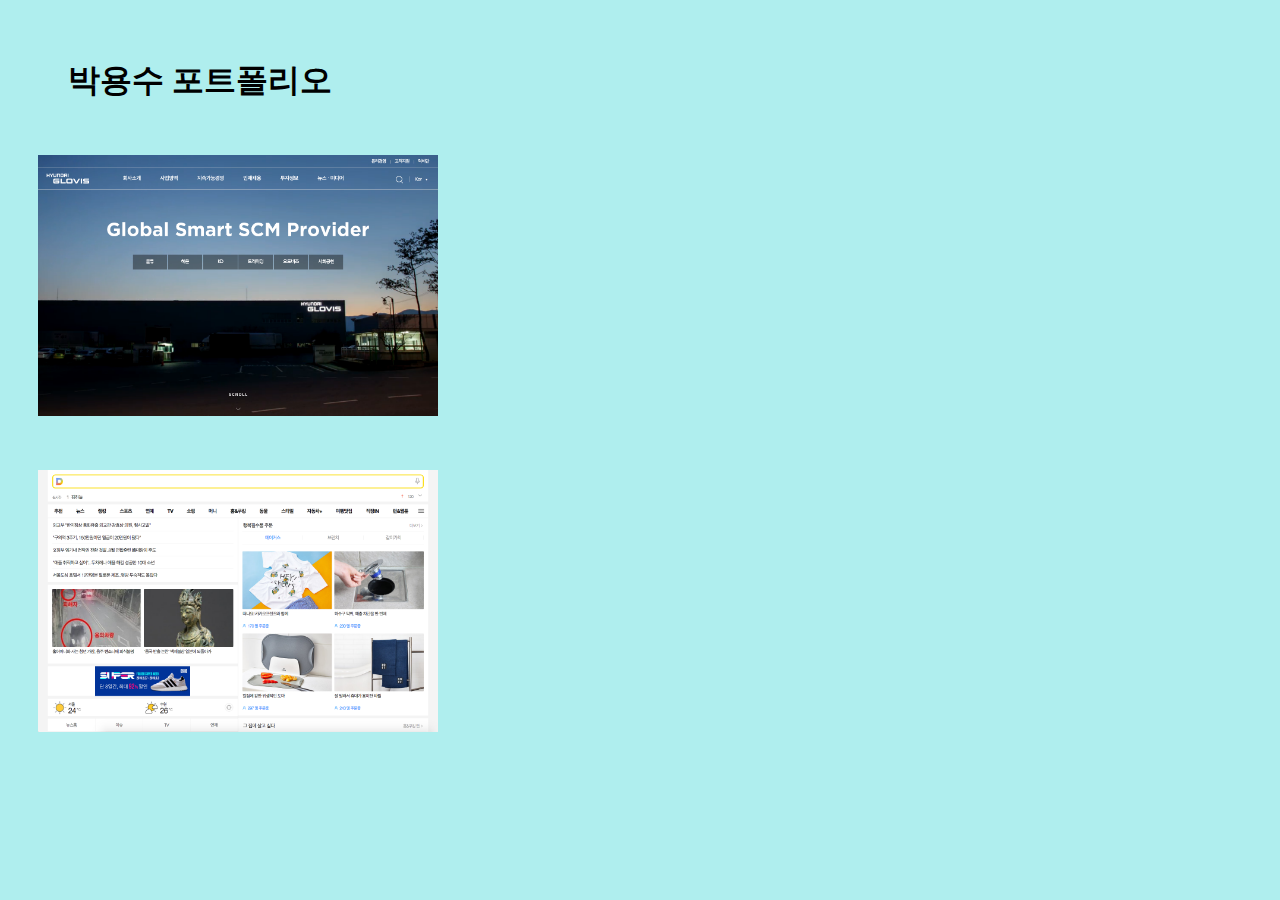
<file: index.html>
<!DOCTYPE html>
<html lang="ko">
<head>
	<meta charset="utf-8">
	<title>PORTFOLIO</title>
	<link rel="stylesheet" media="all" href="" />
	<style>
		body{padding: 30px; background: paleturquoise;}
		h1{padding: 0 30px 30px;}
		ul{list-style: none; margin: 0;padding: 0;overflow: hidden;display: inline-block}
		li+li{margin-top: 50px;}
		a{display: inline-block;}
		img{width: 400px;}
	</style>
	<script></script>
</head>
<body>
	<h1>박용수 포트폴리오</h1>
	<ul>
		<li><a class="glovis" href="glovis/glovis_main.html" target="blank">
			<img src="images/img_glovis.png"/>
		</a></li>
		<li><a class="daum" href="daum/daum.html" target="blank">
			<img src="images/img_daum.png"/>
		</a></li>
	</ul>
</body>
</html>
</file>
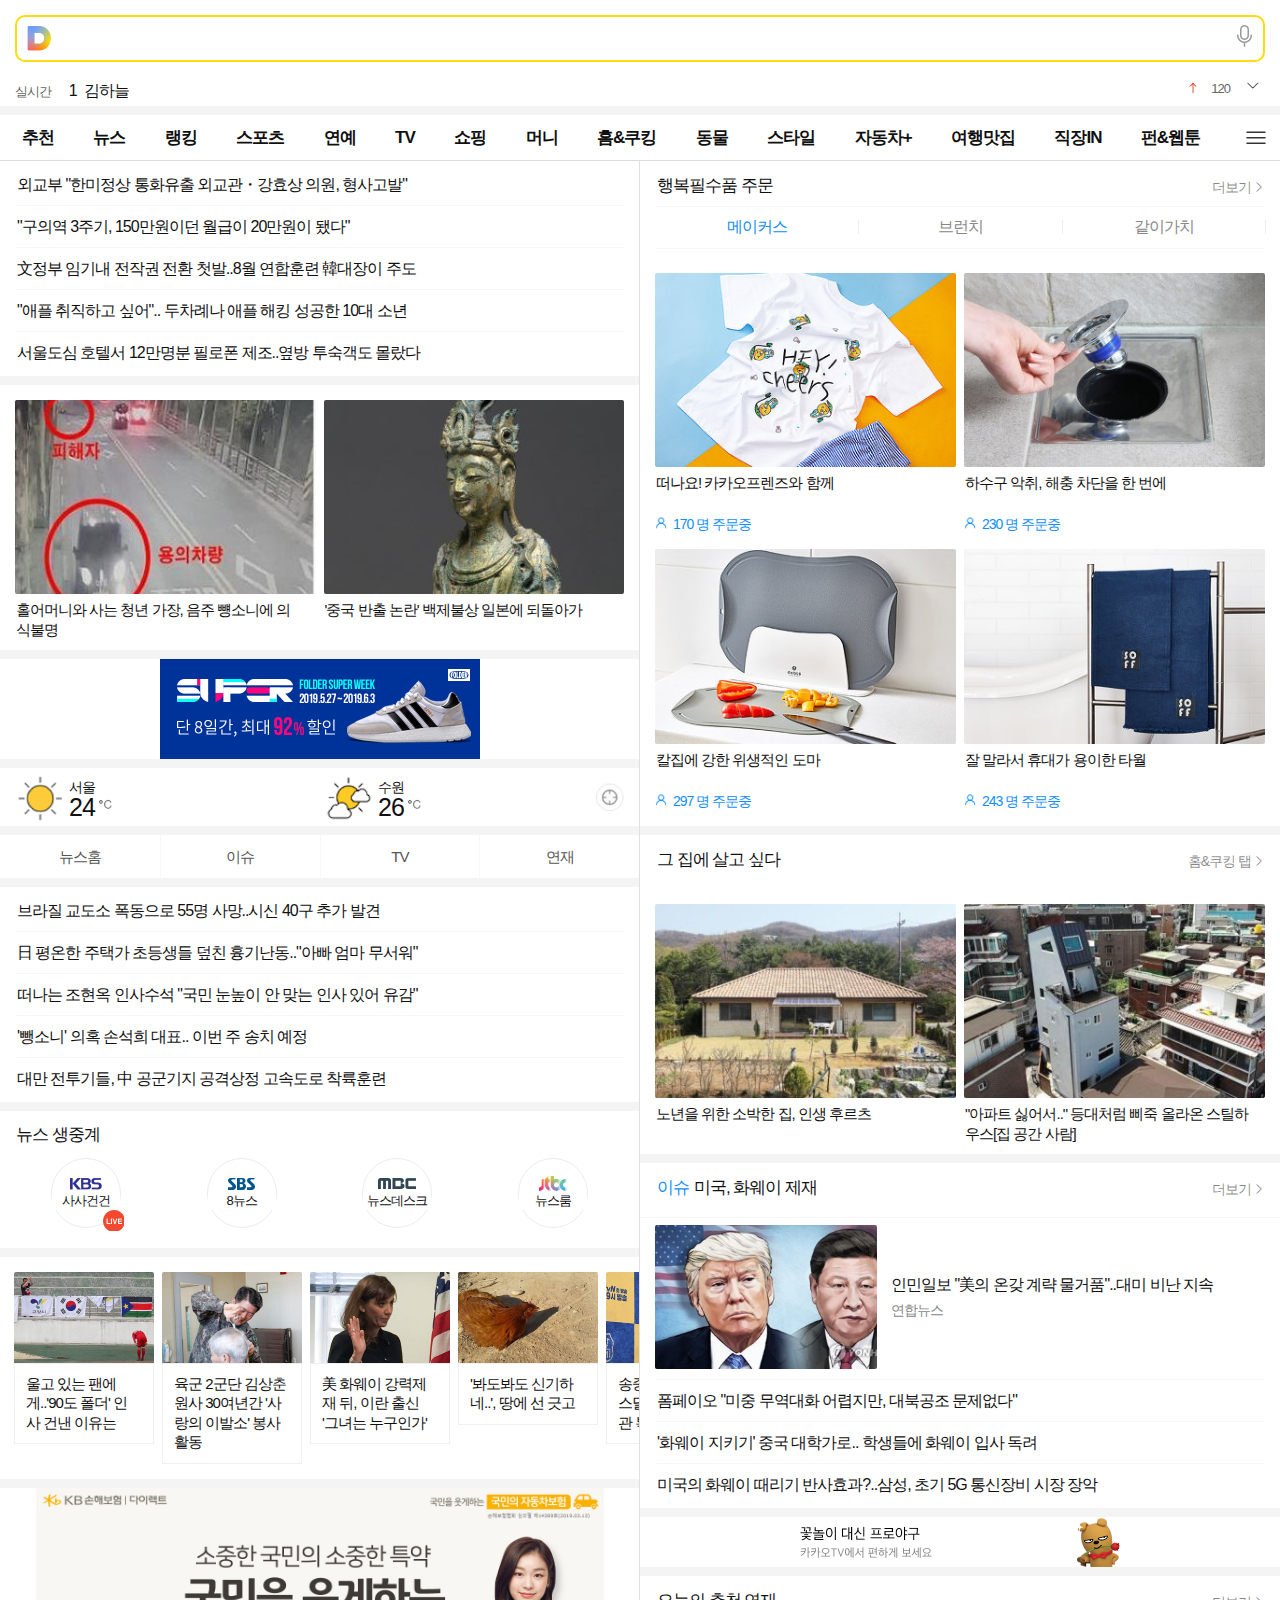
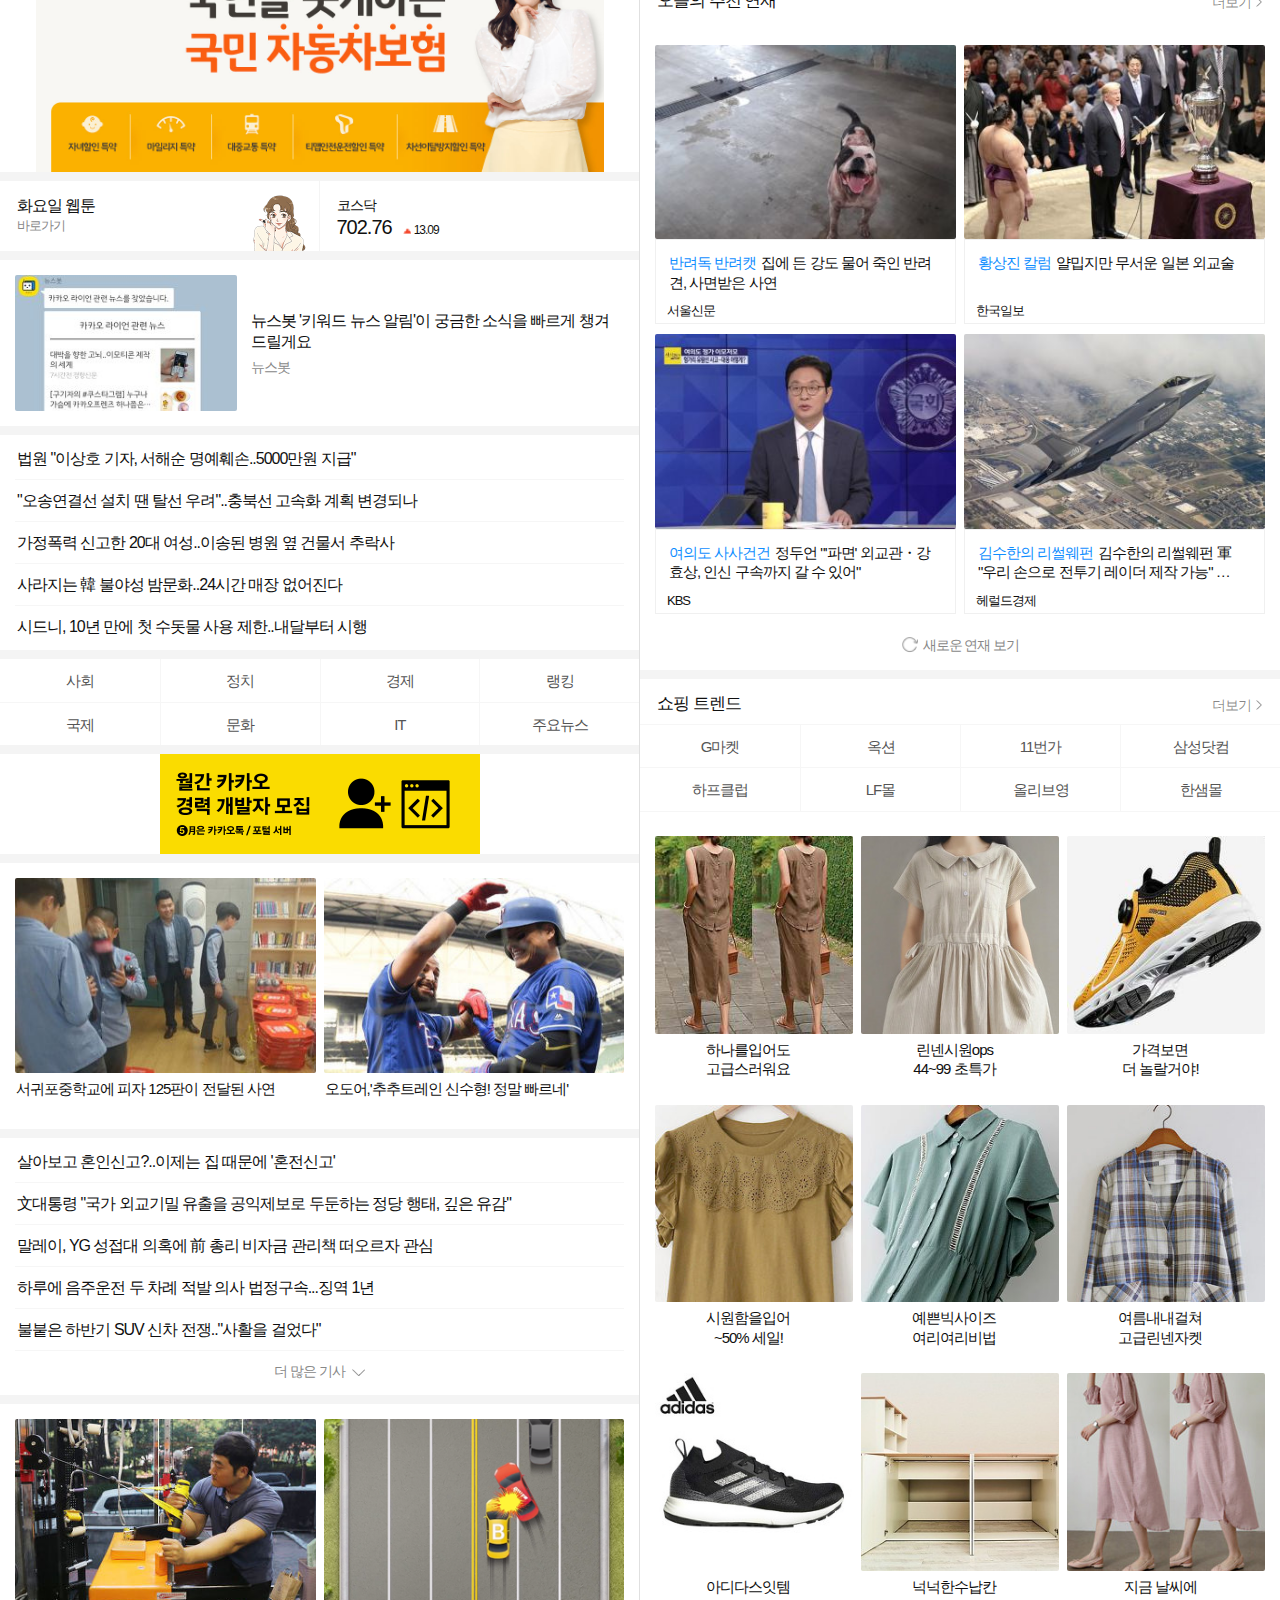
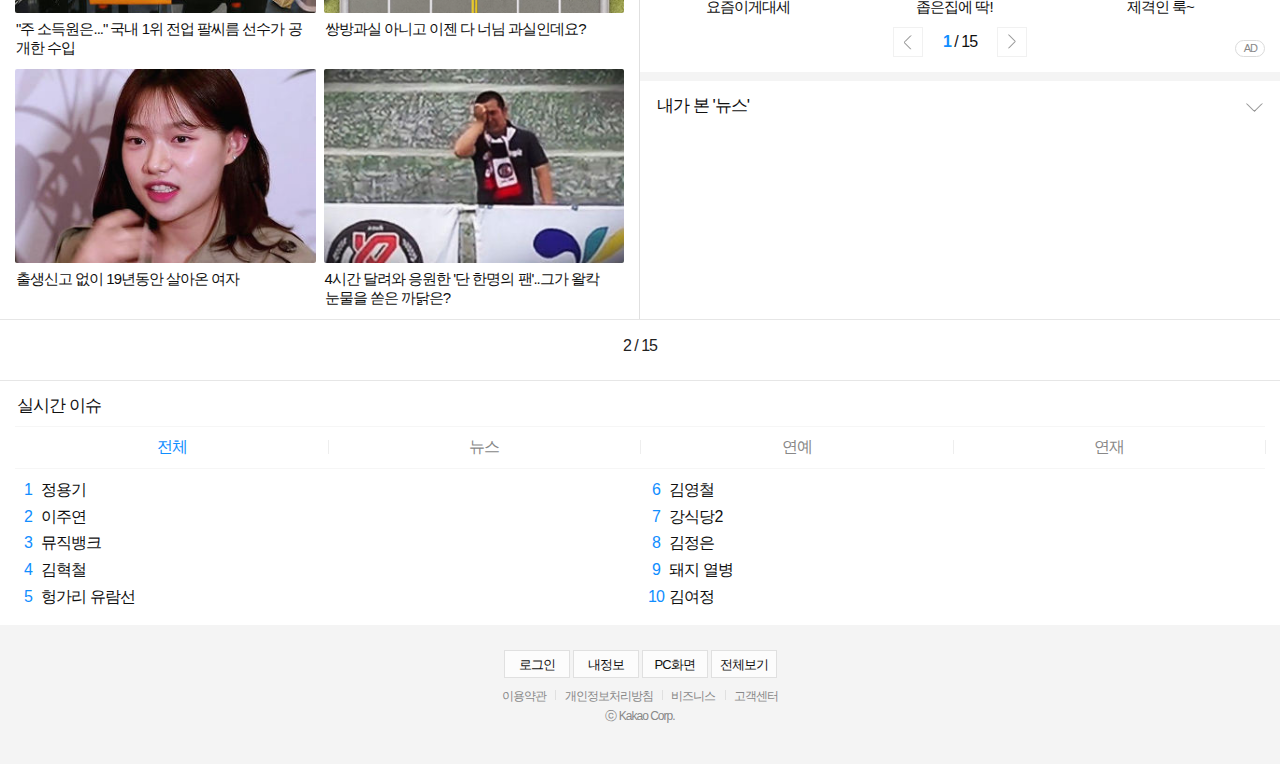
<file: daum/daum.html>
<!DOCTYPE html>
<html lang="ko">
<head>
	<meta charset="utf-8">
	<meta name="viewport" content="width=device-width, initial-scale=1.0">
	<title>Daum</title>
	<link rel="stylesheet" media="all" href="css/common.css" />
	<style></style>
	<script src="js/ui.js"></script>
</head>
<body>
<div class="wrap">
	<header>
		<div class="searchTotal">
			<h1 class="screenout">다음</h1>
			<h2 class="screenout">검색</h2>
			<div class="searchbox">	
				<a href="" class="daumlogo"><img src="images/daum_logo.png" alt="다음" /></a>
				<input>
				<a href="" class="voicebtn"><img src="images/btn_voice_srch.png" alt="음성검색"/></a>
			</div>
		</div>
		<div class="realtime_box">
			<div class="issue clearfix">
				<strong class="tit">실시간</strong>
				<span class="num">1</span>
				<span class="txt">김하늘</span>
				<span class="state"><img src="images/ico_realtime_num_arr.png"/></span>
				<span class="rank">120</span>
				<a href=""><img src="images/ico_realtime_more_arr.png" alt="이슈펼치기"/></a>
			</div>
		</div>
	</header>
	<main>
		<div class="side_menu">
			<div class="inner_side">
				<h2 class="screenout">다음(Daum) 사이드메뉴</h2>
				<div class="side_login">
					<h3 class="screenout">사용자 정보</h3>
					<a href="">
						<span>
							<img src="images/ico_user.png"/>
						</span>
						<strong>로그인을 해주세요</strong>
					</a>
				</div>
				<h3 class="screenout">커뮤니케이션 서비스</h3>
				<div class="side_commu">
					<ul class="clearfix">
						<li class="mail"><a href="">
							<img src="images/ico_mail.png"/>
							<strong>메일</strong>
						</a></li>
						<li class="cafe"><a href="">
							<img src="images/ico_cafe.png"/>
							<strong>카페</strong>
						</a></li>
					</ul>
				</div>
				<div class="side_tit">
					<h3><a href="">
						<strong>추천서비스</strong>
					</a></h3>
				</div>
				<div class="side_recomm">
					<ul class="clearfix">
						<li><a href="">
							<img src="images/img_mail.png"/>
							<strong>메일</strong>
						</a></li>
						<li><a href="">
							<img src="images/img_cafe.png"/>
							<strong>카페</strong>
						</a></li>
						<li><a href="">
							<img src="images/img_tstory.png"/>
							<strong>티스토리</strong>
						</a></li>
						<li><a href="">
							<img src="images/img_finance.png"/>
							<strong>금융</strong>
						</a></li>
						<li><a href="">
							<img src="images/img_tip.png"/>
							<strong>팁</strong>
						</a></li>
						<li><a href="">
							<img src="images/img_webtoon.png"/>
							<strong>다음웹툰</strong>
						</a></li>
						<li><a href="">
							<img src="images/img_car.png"/>
							<strong>자동차</strong>
						</a></li>
						<li><a href="">
							<img src="images/img_ticket.png"/>
							<strong>항공권</strong>
						</a></li>
						<li><a href="">
							<img src="images/img_imoticon.png"/>
							<strong>이모티콘샵</strong>
						</a></li>
						<li><a href="">
							<img src="images/img_side_sitemap.png"/>
							<strong>전체서비스</strong>
						</a></li>
					</ul>
				</div>
				<div class="side_tit">
					<h3><a href="">
						<strong>추천앱</strong>
					</a></h3>
				</div>
				<div class="side_recomm">
						<ul class="clearfix">
							<li><a href="">
								<img src="images/img_realty.png"/>
								<strong>다음부동산</strong>
							</a></li>
							<li><a href="">
								<img src="images/img_bruch.png"/>
								<strong>브런치</strong>
							</a></li>
							<li><a href="">
								<img src="images/img_kakaomap.png"/>
								<strong>카카오맵</strong>
							</a></li>
							<li><a href="">
								<img src="images/img_kakaopage.jpg"/>
								<strong>카카오페이지</strong>
							</a></li>
							<li><a href="">
								<img src="images/img_kakaoTV.png"/>
								<strong>카카오TV Live</strong>
							</a></li>
						</ul>
				</div>
				<div class="side_util">
					<div class="group_btn">
						<a href=""><span><img src="images/ico_notice.png"/>공지사항</span></a>
						<a href=""><span><img src="images/ico_login.png"/>로그인</span></a>
						<a href=""><span><img src="images/ico_app.png"/>다음앱</span></a>
					</div>
					<a class="home_edit"><img src="images/ico_home.png"/></a>
					<a class="font_edit"><img src="images/ico_font.png"/></a>
				</div>
				<a class="side_close" href=""></a>
			</div>
		</div>
		<nav>
			<h2 class="screenout">메뉴 네비게이션</h2>
			<ul class="tab_menu">
				<li><a href="" class="">추천</a></li>
				<li><a href="" class="">뉴스</a></li>
				<li><a href="" class="">랭킹</a></li>
				<li><a href="" class="">스포츠</a></li>
				<li><a href="" class="">연예</a></li>
				<li><a href="" class="">TV</a></li>
				<li><a href="" class="">쇼핑</a></li>
				<li><a href="" class="">머니</a></li>
				<li><a href="" class="">홈&쿠킹</a></li>
				<li><a href="" class="">동물</a></li>
				<li><a href="" class="">스타일</a></li>
				<li><a href="" class="">자동차+</a></li>
				<li><a href="" class="">여행맛집</a></li>
				<li><a href="" class="">직장IN</a></li>
				<li><a href="" class="">펀&웹툰</a></li>
			</ul>
			<a href="" class="more_btn"></a>
		</nav>
		<div class="news_contents clearfix">
			<div class="contents left">
				<div class="newstext">
					<ul>
						<li><a href="">외교부 "한미정상 통화유출 외교관・강효상 의원, 형사고발"</a></li>
						<li><a href="">"구의역 3주기, 150만원이던 월급이 20만원이 됐다"</a></li>
						<li><a href="">文정부 임기내 전작권 전환 첫발..8월 연합훈련 韓대장이 주도</a></li>
						<li><a href="">"애플 취직하고 싶어".. 두차례나 애플 해킹 성공한 10대 소년</a></li>
						<li><a href="">서울도심 호텔서 12만명분 필로폰 제조..옆방 투숙객도 몰랐다</a></li>
					</ul>
				</div>
				<div class="photo">
					<ul class="clearfix">
						<li>
							<a href="">
								<img src="images/news1.jpeg"/>
								<span>홀어머니와 사는 청년 가장, 음주 뻉소니에 의식불명</span>
							</a>
						</li>
						<li>
							<a href="">
								<img src="images/news2.jpeg"/>
								<span>'중국 반출 논란' 백제불상 일본에 되돌아가</span>
							</a>
						</li>
					</ul>
				</div>
				<div class="banner1">
					<a href=""><img class="banner1_img" src="images/banner1.png"/></a>
				</div>
				<div class="weather">
					<h2 class="screenout">날씨</h2>
					<p class="screenout">현위치 설정 시 해당위치의 날씨정보가 제공됩니다.</p>
					<a href="" class="placebtn"><img src="images/ico_placebtn.png"/></a>
					<ul class="weather_info clearfix">
						<li class="clearfix">
							<a href="" class="first clearfix">
								<div class="ico"></div>
								<div class="info">
									<span class="text">서울</span>
									<span class="temp">24
										<span class="temp_ico"></span>
									</span>
								</div>
							</a>
							<a href="" class="second clearfix">
								<div class="ico"></div>
								<div class="info">
									<span class="text">수원</span>
									<span class="temp">26
										<span class="temp_ico"></span>
									</span>
								</div>
							</a>
						</li>
					</ul>
				</div>
				<div class="link">
					<div class="menu">
						<h3 class="screenout">뉴스 바로가기</h3>
						<ul class="clearfix">
							<li><a href="">뉴스홈</a></li>
							<li><a href="">이슈</a></li>
							<li><a href="">TV</a></li>
							<li><a href="">연재</a></li>
						</ul>
					</div>
				</div>
				<div class="newstext">
					<ul>
						<li><a href="">브라질 교도소 폭동으로 55명 사망..시신 40구 추가 발견</a></li>
						<li><a href="">日 평온한 주택가 초등생들 덮친 흉기난동.."아빠 엄마 무서워"</a></li>
						<li><a href="">떠나는 조현옥 인사수석 "국민 눈높이 안 맞는 인사 있어 유감"</a></li>
						<li><a href="">'뺑소니' 의혹 손석희 대표.. 이번 주 송치 예정</a></li>
						<li><a href="">대만 전투기들, 中 공군기지 공격상정 고속도로 착륙훈련</a></li>
					</ul>
				</div>
				<div class="newslive">
					<h3>뉴스 생중계</h3>
					<ul class="clearfix">
						<li><a href="">
							<span class="station">
								<img src="images/ico_kbs.png" alt="KBS" width="32px" height="15px"/>
								<span class="ico_live"></span>
								<span class="tit">사사건건</span>
							</span>
						</a></li>
						<li><a href="">
							<span class="station">
								<img src="images/ico_sbs.png" alt="SBS" width="27px" height="15px"/>
								<span class="tit">8뉴스</span>
							</span>
						</a></li>
						<li><a href="">
							<span class="station">
								<img src="images/ico_mbc.png" alt="MBC" width="38px" height="15px"/>
								<span class="tit">뉴스데스크</span>
							</span>
						</a></li>
						<li><a href="">
							<span class="station">
								<img src="images/ico_jtbc.png" alt="JTBC" width="28px" height="15px"/>
								<span class="tit">뉴스룸</span>
							</span>
						</a></li>
					</ul>
				</div>
				<div class="newslist">
					<ul class="clearfix">
						<li><a href="">
							<img src="images/newslist1.jpeg" width="140px" height="91px"/>
							<span><span>울고 있는 팬에게..'90도 폴더' 인사 건낸 이유는</span></span>
						</a></li>
						<li><a href="">
							<img src="images/newslist2.jpeg" width="140px" height="91px"/>
							<span><span>육군 2군단 김상춘원사 30여년간 '사랑의 이발소' 봉사활동</span></span>
						</a></li>
						<li><a href="">
							<img src="images/newslist3.jpeg" width="140px" height="91px"/>
							<span><span>美 화웨이 강력제재 뒤, 이란 출신 '그녀는 누구인가'</span></span>
						</a></li>
						<li><a href="">
							<img src="images/newslist4.jpeg" width="140px" height="91px"/>
							<span><span>'봐도봐도 신기하네..', 땅에 선 긋고</span></span>
						</a></li>
						<li><a href="">
							<img src="images/newslist5.jpeg" width="140px" height="91px"/>
							<span><span>송중기, 결혼 후 아스달로 첫 브라운관 복귀</span></span>
						</a></li>
					</ul>
				</div>
				<div class="banner2">
					<a href=""><img class="banner2_img" src="images/banner2.jpg"/></a>
				</div>
				<div class="toon_stock clearfix">
					<div class="toon">
						<a href="">
							<img class="toon_img" src="images/toon.jpg" width="60px" height="60px" />
							<strong class="toon_tit">화요일 웹툰</strong>
							<span>바로가기</span>
						</a>
					</div>
					<div class="stock">
						<a href="">
							<div class="stock_inner">
								<strong class="stock_tit">코스닥</strong>
								<span class="stock_info">
									<span class="stock_value">702.76</span>
									<span class="stock_state">
										<span class="stock_ico"></span>
										<span>13.09</span>
									</span>
								</span>
							</div>
						</a>
					</div>
				</div>
				<div class="newsbot">
					<a href="">
						<div class="wrap_img"><img src="images/newsbot.jpeg"/></div>
						<div class="newsbot_txt">
							<strong>뉴스봇 '키워드 뉴스 알림'이 궁금한 소식을 빠르게 챙겨드릴게요</strong>
							<span>뉴스봇</span>
						</div>
					</a>
				</div>
				<div class="newstext">
					<ul>
						<li><a href="">법원 "이상호 기자, 서해순 명예훼손..5000만원 지급"</a></li>
						<li><a href="">"오송연결선 설치 땐 탈선 우려"..충북선 고속화 계획 변경되나</a></li>
						<li><a href="">가정폭력 신고한 20대 여성..이송된 병원 옆 건물서 추락사</a></li>
						<li><a href="">사라지는 韓 불야성 밤문화..24시간 매장 없어진다</a></li>
						<li><a href="">시드니, 10년 만에 첫 수돗물 사용 제한..내달부터 시행</a></li>
					</ul>
				</div>
				<div class="newstab">
					<div class="menu">
						<h3 class="screenout">뉴스 바로가기</h3>
						<div class="menu_inner">
							<ul class="clearfix">
								<li><a href="">사회</a></li>
								<li><a href="">정치</a></li>
								<li><a href="">경제</a></li>
								<li><a href="">랭킹</a></li>
							</ul>
						</div>
						<div class="menu_inner">
							<ul class="clearfix">
								<li><a href="">국제</a></li>
								<li><a href="">문화</a></li>
								<li><a href="">IT</a></li>
								<li><a href="">주요뉴스</a></li>
							</ul>
						</div>
					</div>
				</div>
				<div class="banner3">
					<a href=""><img class="banner3_img" src="images/banner3.png"/></a>
				</div>
				<div class="photo">
					<ul class="clearfix">
						<li>
							<a href="">
								<img src="images/news3.jpeg"/>
								<span>서귀포중학교에 피자 125판이 전달된 사연</span>
							</a>
						</li>
						<li>
							<a href="">
								<img src="images/news4.jpeg"/>
								<span>오도어,'추추트레인 신수형! 정말 빠르네'</span>
							</a>
						</li>
					</ul>
				</div>
				<div class="newstext more">
					<ul>
						<li><a href="">살아보고 혼인신고?..이제는 집 때문에 '혼전신고'</a></li>
						<li><a href="">文대통령 "국가 외교기밀 유출을 공익제보로 두둔하는 정당 행태, 깊은 유감"</a></li>
						<li><a href="">말레이, YG 성접대 의혹에 前 총리 비자금 관리책 떠오르자 관심</a></li>
						<li><a href="">하루에 음주운전 두 차례 적발 의사 법정구속...징역 1년</a></li>
						<li><a href="">불붙은 하반기 SUV 신차 전쟁.."사활을 걸었다"</a></li>
					</ul>
					<div class="text_expand"><a href="">더 많은 기사<span class="expand_ico"></span></a></div>
				</div>
				<div class="photo">
					<ul class="clearfix">
						<li>
							<a href="">
								<img src="images/news5.jpeg"/>
								<span>"주 소득원은..." 국내 1위 전업 팔씨름 선수가 공개한 수입</span>
							</a>
						</li>
						<li>
							<a href="">
								<img src="images/news6.png"/>
								<span>쌍방과실 아니고 이젠 다 너님 과실인데요?</span>
							</a>
						</li>
						<li>
							<a href="">
								<img src="images/news7.jpeg"/>
								<span>출생신고 없이 19년동안 살아온 여자</span>
							</a>
						</li>
						<li>
							<a href="">
								<img src="images/news8.jpeg"/>
								<span>4시간 달려와 응원한 '단 한명의 팬'..그가 왈칵 눈물을 쏟은 까닭은?</span>
							</a>
						</li>
					</ul>
				</div>
			</div>
			<div class="contents right">
				<div class="etclist">
					<div class="head_tit">
						<h3><a href="">
							<span class="tit">행복필수품 주문</span>
							<span class="txt">더보기<span class="ico"></span></span>
						</a></h3>
						<h3><a href="">
							<span class="tit">글이 작품이 되는 공간</span>
							<span class="txt">더보기<span class="ico"></span></span>
						</a></h3>
						<h3><a href="">
							<span class="tit">하루 한 번 착한 일</span>
							<span class="txt">더보기<span class="ico"></span></span>
						</a></h3>
					</div>
					<div class="menu2">
						<ul class="clearfix">
							<li><a href="" class="">메이커스<span class="bar"></span></a></li>
							<li><a href="" class="">브런치<span class="bar"></span></a></li>
							<li><a href="" class="">같이가치<span class="bar"></span></a></li>
						</ul>
					</div>
					<div class="menu_list">
						<div class="makers">
						<h4 class="screenout">메이커스</h4>
						<div class="photo">
							<ul class="clearfix">
								<li><a href="">
									<img src="images/makers1.jpeg"/>
									<span>떠나요! 카카오프렌즈와 함께</span>
									<em>
										<span class="ico"></span>
										<span class="num">170</span>
										<span>명 주문중</span>
									</em>
								</a></li>
								<li><a href="">
									<img src="images/makers2.jpeg"/>
									<span>하수구 악취, 해충 차단을 한 번에</span>
									<em>
										<span class="ico"></span>
										<span class="num">230</span>
										<span>명 주문중</span>
									</em>
								</a></li>
								<li><a href="">
									<img src="images/makers3.jpeg"/>
									<span>칼집에 강한 위생적인 도마</span>
									<em>
										<span class="ico"></span>
										<span class="num">297</span>
										<span>명 주문중</span>
									</em>
								</a></li>
								<li><a href="">
									<img src="images/makers4.jpeg"/>
									<span>잘 말라서 휴대가 용이한 타월</span>
									<em>
										<span class="ico"></span>
										<span class="num">243</span>
										<span>명 주문중</span>
									</em>
								</a></li>
							</ul>
						</div>
						</div>
						<div class="brunch">
							<h4 class="screenout">브런치</h4>
							<div class="photo">
								<ul class="clearfix">
									<li><a href="">
										<img src="images/brunch1.jpeg"/>
										<span>상담심리사와 친구가 되고 싶습니다.</span>
										<em>마음달 안정현</em>
									</a></li>
									<li><a href="">
										<img src="images/brunch2.jpeg"/>
										<span>독일의 네 가지 얼굴 3편. 동부-베를린과 드레스덴</span>
										<em>에피종결자</em>
									</a></li>
									<li><a href="">
										<img src="images/brunch3.jpeg"/>
										<span>우리가 무전여행을 할 수 있을까?</span>
										<em>이미경</em>
									</a></li>
									<li><a href="">
										<img src="images/brunch4.png"/>
										<span>아무 일도 없는데 다치고 있는 당신에게</span>
										<em>박수진</em>
									</a></li>
								</ul>
							</div>
						</div>
						<div class="together">
							<h4 class="screenout">같이가치</h4>
							<div class="photo">
								<ul class="clearfix">
									<li><a href="">
										<img src="images/together1.jpeg"/>
										<span>우리는 어른 수업을 하고 있어요</span>
										<em>초록우산 어린이재단</em>
									</a></li>
									<li><a href="">
										<img src="images/together2.jpeg"/>
										<span>아이 못 낳는다 구박받고, 30년째 혼자 사는 할머니</span>
										<em>대구광역시달구벌종합복지관</em>
									</a></li>
									<li><a href="">
										<img src="images/together3.jpeg"/>
										<span>"내 숨결조자 짜증나요" 여름날 3.3평의 지옥</span>
										<em>사단법인 해피피플</em>
									</a></li>
									<li><a href="">
										<img src="images/together4.jpeg"/>
										<span>정성껏 싼 김밥 한 줄의 힘</span>
										<em>사단법인 따뜻한 하루</em>
									</a></li>
								</ul>
							</div>
						</div>
					</div>
				</div>
				<div class="interest_tab">
					<div class="head_tit">
						<h3><a href="">
							<span class="tit">그 집에 살고 싶다</span>
							<span class="txt">홈&쿠킹 탭<span class="ico"></span></span>
						</a></h3>
					</div>
					<div class="photo">
						<ul class="clearfix">
							<li>
								<a href="">
									<img src="images/interest1.jpeg"/>
									<span>노년을 위한 소박한 집, 인생 후르츠</span>
								</a>
							</li>
							<li>
								<a href="">
									<img src="images/interest2.jpeg"/>
									<span>"아파트 싫어서.." 등대처럼 삐죽 올라온 스틸하우스[집 공간 사람]</span>
								</a>
							</li>
						</ul>
					</div>
				</div>
				<div class="issue">
					<div class="head_tit">
						<h3><a href="">
							<span class="tit"><strong>이슈</strong>미국, 화웨이 제재</span>
							<span class="txt">더보기<span class="ico"></span></span>
						</a></h3>
					</div>
					<div class="newsbot">
						<a href="">
							<div class="wrap_img"><img src="images/issue1.jpeg"/></div>
							<div class="newsbot_txt">
								<strong>인민일보 "美의 온갖 계략 물거품"..대미 비난 지속</strong>
								<span>연합뉴스</span>
							</div>
						</a>
					</div>
					<div class="newstext">
						<ul>
							<li><a href="">폼페이오 "미중 무역대화 어렵지만, 대북공조 문제없다"</a></li>
							<li><a href="">'화웨이 지키기' 중국 대학가로.. 학생들에 화웨이 입사 독려</a></li>
							<li><a href="">미국의 화웨이 때리기 반사효과?..삼성, 초기 5G 통신장비 시장 장악</a></li>
						</ul>
					</div>
				</div>
				<div class="banner4">
					<a href=""><img class="banner4_img" src="images/banner4.png"/></a>
				</div>
				<div class="todayseries">
					<div class="head_tit">
						<h3><a href="">
							<span class="tit">오늘의 추천 연재</span>
							<span class="txt">더보기<span class="ico"></span></span>
						</a></h3>
					</div>
					<div class="photo">
						<ul class="clearfix">
							<li>
								<a href="">
									<img src="images/today1.jpeg"/>
									<div class="box">
										<span><strong>반려독 반려캣</strong>집에 든 강도 물어 죽인 반려견, 사면받은 사연</span>
										<em>서울신문</em>
									</div>
								</a>
							</li>
							<li>
								<a href="">
									<img src="images/today2.jpeg"/>
									<div class="box">
										<span><strong>황상진 칼럼</strong>얄밉지만 무서운 일본 외교술</span>
										<em>한국일보</em>
									</div>	
								</a>
							</li>
							<li>
								<a href="">
									<img src="images/today3.jpeg"/>
									<div class="box">
										<span><strong>여의도 사사건건</strong>정두언 "'파면' 외교관・강효상, 인신 구속까지 갈 수 있어"</span>
										<em>KBS</em>
									</div>
								</a>
							</li>
							<li>
								<a href="">
									<img src="images/today4.jpeg"/>
									<div class="box">
										<span><strong>김수한의 리썰웨펀</strong>김수한의 리썰웨펀 軍 "우리 손으로 전투기 레이더 제작 가능" 결론..'불가능은 없다'</span>
										<em>헤럴드경제</em>
									</div>
								</a>
							</li>
						</ul>
					</div>
					<a href="" class="newseries"><span class="ico"></span>새로운 연재 보기</a>
				</div>
				<div class="shopping">
					<div class="head_tit">
						<h3><a href="">
							<span class="tit">쇼핑 트렌드</span>
							<span class="txt">더보기<span class="ico"></span></span>
						</a></h3>
					</div>
					<div class="menu">
						<h4 class="screenout">쇼핑몰 바로가기</h3>
						<div class="menu_inner">
							<ul class="clearfix">
								<li><a href="">G마켓</a></li>
								<li><a href="">옥션</a></li>
								<li><a href="">11번가</a></li>
								<li><a href="">삼성닷컴</a></li>
							</ul>
						</div>
						<div class="menu_inner">
							<ul class="clearfix">
								<li><a href="">하프클럽</a></li>
								<li><a href="">LF몰</a></li>
								<li><a href="">올리브영</a></li>
								<li><a href="">한샘몰</a></li>
							</ul>
						</div>
					</div>
					<div class="photo">
						<ul class="clearfix">
							<li>
								<a href="">
									<img src="images/shopping1.jpeg"/>
									<span>하나를입어도<br>고급스러워요</span>
								</a>
							</li>
							<li>
								<a href="">
									<img src="images/shopping2.jpeg"/>
									<span>린넨시원ops<br>44~99 초특가</span>
								</a>
							</li>
							<li>
								<a href="">
									<img src="images/shopping3.jpeg"/>
									<span>가격보면<br>더 놀랄거야!</span>
								</a>
							</li>
						</ul>
						<ul class="clearfix">
							<li>
								<a href="">
									<img src="images/shopping4.jpeg"/>
									<span>시원함을입어<br>~50% 세일!</span>
								</a>
							</li>
							<li>
								<a href="">
									<img src="images/shopping5.jpeg"/>
									<span>예쁜빅사이즈<br>여리여리비법</span>
								</a>
							</li>
							<li>
								<a href="">
									<img src="images/shopping6.jpeg"/>
									<span>여름내내걸쳐<br>고급린넨자켓</span>
								</a>
							</li>
						</ul>
						<ul class="clearfix">
							<li>
								<a href="">
									<img src="images/shopping7.jpeg"/>
									<span>아디다스잇템<br>요즘이게대세</span>
								</a>
							</li>
							<li>
								<a href="">
									<img src="images/shopping8.jpeg"/>
									<span>넉넉한수납칸<br>좁은집에 딱!</span>
								</a>
							</li>
							<li>
								<a href="">
									<img src="images/shopping9.jpeg"/>
									<span>지금 날씨에<br>제격인 룩~</span>
								</a>
							</li>
						</ul>
					</div>
					<div class="page">
						<span class="page_inner">
							<span class="count_page">
								<span class="screenout">현재 페이지</span>
								<span class="num_page">1</span>
								<span class="bar">/</span>
								<span class="screenout">전체 페이지</span>
								15
							</span>
							<a href="" class="prev"></a>
							<a href="" class="next"></a>
						</span>
					</div>
					<span class="ad">AD</span>
				</div>
				<div class="mynews">
					<div class="head_tit">
						<h3><a href="">
							<span class="tit">내가 본 '뉴스'</span>
							<span class="txt"><span class="ico"></span></span>
						</a></h3>
					</div>
				</div>
			</div>
			<div class="contents_page">
				<span class="count_page">2 / 15</span>
				<span class="prev_btn"><a href=""></a></span>
				<span class="next_btn"><a href=""></a></span>
			</div>
			<div class="hotissue">
				<div class="head_tit">
					<h3><a href="">
						<span class="tit">실시간 이슈</span>
					</a></h3>
				</div>
				<div class="menu2">
					<ul class="clearfix">
						<li><a href="" class="">전체<span class="bar"></span></a></li>
						<li><a href="" class="">뉴스<span class="bar"></span></a></li>
						<li><a href="" class="">연예<span class="bar"></span></a></li>
						<li><a href="" class="">연재<span class="bar"></span></a></li>
					</ul>
				</div>
				<div class="issue_area all clearfix">
					<strong class="screenout">전체 이슈검색어</strong>
					<ul class="issue_list">
						<li><a href="">
							<strong>1</strong>
							<span>정용기</span>
						</a></li>
						<li><a href="">
							<strong>2</strong>
							<span>이주연</span>
						</a></li>
						<li><a href="">
							<strong>3</strong>
							<span>뮤직뱅크</span>
						</a></li>
						<li><a href="">
							<strong>4</strong>
							<span>김혁철</span>
						</a></li>
						<li><a href="">
							<strong>5</strong>
							<span>헝가리 유람선</span>
						</a></li>
					</ul>
					<ul class="issue_list">
						<li><a href="">
							<strong>6</strong>
							<span>김영철</span>
						</a></li>
						<li><a href="">
							<strong>7</strong>
							<span>강식당2</span>
						</a></li>
						<li><a href="">
							<strong>8</strong>
							<span>김정은</span>
						</a></li>
						<li><a href="">
							<strong>9</strong>
							<span>돼지 열병</span>
						</a></li>
						<li><a href="">
							<strong>10</strong>
							<span>김여정</span>
						</a></li>
					</ul>
				</div>
				<div class="issue_area news clearfix">
					<strong class="screenout">뉴스 이슈검색어</strong>
					<ul class="issue_list">
						<li><a href="">
							<strong>1</strong>
							<span>김여정</span>
						</a></li>
						<li><a href="">
							<strong>2</strong>
							<span>김성혜</span>
						</a></li>
						<li><a href="">
							<strong>3</strong>
							<span>부안</span>
						</a></li>
						<li><a href="">
							<strong>4</strong>
							<span>한국조선해양</span>
						</a></li>
						<li><a href="">
							<strong>5</strong>
							<span>임은정</span>
						</a></li>
					</ul>
					<ul class="issue_list">
						<li><a href="">
							<strong>6</strong>
							<span>행사 취소</span>
						</a></li>
						<li><a href="">
							<strong>7</strong>
							<span>청룡봉사상</span>
						</a></li>
						<li><a href="">
							<strong>8</strong>
							<span>신림동 cctv</span>
						</a></li>
						<li><a href="">
							<strong>9</strong>
							<span>김현경</span>
						</a></li>
						<li><a href="">
							<strong>10</strong>
							<span>한국갤럽</span>
						</a></li>
					</ul>
				</div>
				<div class="issue_area enter clearfix">
					<strong class="screenout">연예 이슈검색어</strong>
					<ul class="issue_list">
						<li><a href="">
							<strong>1</strong>
							<span>이주연 지드래곤</span>
						</a></li>
						<li><a href="">
							<strong>2</strong>
							<span>이유영</span>
						</a></li>
						<li><a href="">
							<strong>3</strong>
							<span>정유미</span>
						</a></li>
						<li><a href="">
							<strong>4</strong>
							<span>인간극장</span>
						</a></li>
						<li><a href="">
							<strong>5</strong>
							<span>박보영</span>
						</a></li>
					</ul>
					<ul class="issue_list">
						<li><a href="">
							<strong>6</strong>
							<span>태민</span>
						</a></li>
						<li><a href="">
							<strong>7</strong>
							<span>강소라</span>
						</a></li>
						<li><a href="">
							<strong>8</strong>
							<span>전지현</span>
						</a></li>
						<li><a href="">
							<strong>9</strong>
							<span>우효광</span>
						</a></li>
						<li><a href="">
							<strong>10</strong>
							<span>선미</span>
						</a></li>
					</ul>
				</div>
				<div class="issue_area sports clearfix">
					<strong class="screenout">스포츠 이슈검색어</strong>
					<ul class="issue_list">
						<li><a href="">
							<strong>1</strong>
							<span>류현진</span>
						</a></li>
						<li><a href="">
							<strong>2</strong>
							<span>로버츠 감독</span>
						</a></li>
						<li><a href="">
							<strong>3</strong>
							<span>배지현</span>
						</a></li>
						<li><a href="">
							<strong>4</strong>
							<span>LA다저스</span>
						</a></li>
						<li><a href="">
							<strong>5</strong>
							<span>손흥민</span>
						</a></li>
					</ul>
					<ul class="issue_list">
						<li><a href="">
							<strong>6</strong>
							<span>메이저리그 올스타전</span>
						</a></li>
						<li><a href="">
							<strong>7</strong>
							<span>캘러웨이</span>
						</a></li>
						<li><a href="">
							<strong>8</strong>
							<span>양현종</span>
						</a></li>
						<li><a href="">
							<strong>9</strong>
							<span>유승민</span>
						</a></li>
						<li><a href="">
							<strong>10</strong>
							<span>린드블럼</span>
						</a></li>
					</ul>
				</div>
			</div>
		</div>
	</main>
	<footer>
		<ul class="foot_tab">
			<li><a href="">로그인</a></li>
			<li><a href="">내정보</a></li>
			<li><a href="">PC화면</a></li>
			<li><a href="">전체보기</a></li>
		</ul>
		<div class="copy_info">
			<div class="info_policy">
				<a href="">이용약관</a>
				<span></span>
				<a href="">개인정보처리방침</a>
				<span></span>
				<a href="">비즈니스</a>
				<span></span>
				<a href="">고객센터</a>
			</div>
			<a href="">ⓒ Kakao Corp.</a>
		</div>
	</footer>
</div>
</body>
</html>
</file>
<file: daum/css/common.css>
@charset "utf-8";

html {
	font-size:100%;
}
body {
	font:normal 13px HelveticaNeue-Light,AppleSDGothicNeo-Light,'Malgun Gothic','맑은 고딕',sans-serif;
	line-height:1.3;
	color:#101010;
	background-color: #f4f4f4;
	margin:0;
	padding:0;
}
h1, h2, h3, h4, h5, h6 {
	font-size:1em;
}
h1, h2, h3, h4, h5, h6, div, p, dl, dt, dd, ul, ol, li, form, fieldset, blockquote, address, table, thead, tbody, tfoot, tr, td, caption {
	margin:0;
	padding:0;
}
em{font-style: normal;}
strong{font-weight: 400;}
img {border:none;}
ul, ol {
	list-style:none;
}
a:link, a:visited {
	color: #101010;
	text-decoration:none;
}
a:hover {
	color: #101010;
	text-decoration:none;
}

/* common module */
img{vertical-align: top;}
.clearfix::after{content: ''; clear: both; display: block;}
.screenout{display: block; height: 0; width: 0; line-height: 0; overflow: hidden;position: absolute; }
.wrap{
	max-width: 1280px;
	overflow: hidden;
	
	margin: 0 auto;
	letter-spacing: -1px;
	text-overflow: ellipsis;
}
header{background-color: white;}
main > nav {background-color: white;}
main > .news_contents {background: white;}
main > .news_contents > .contents {background-color: #f4f4f4;}
main > .news_contents > .contents * {background-color: white;}
.newstext{margin-top: 9px;}
.newstext:first-child{margin-top: 0;}
.head_tit h3 {padding: 0 15px;font-weight: 400;}
.head_tit a{position: relative; display: block;padding: 8px 100px 0 0; min-height: 37px;}
.head_tit .tit{
	display: block;
	width: 100%;
	padding: 6px 1px 0 2px;
	font-size: 17px;
    text-overflow: ellipsis;
}
.head_tit .txt{
	position: absolute;
	top: 17px;
    right: 2px;
	font-size: 14px;
    color: rgba(0,0,0,.47);
}
.head_tit > h3 .ico{
	display: inline-block;
	width: 7px;
	height: 10px;
    margin: 2px 0 0 5px;
	background: url('../images/ico_more_arr.png');
	background-size:cover;
}
.newstext{padding: 3px 15px;}
.newstext > ul > li{width: 100%;height: 41px;}
.newstext > ul > li + li{border-top: 1px solid #f6f6f6;}
.newstext > ul > li > a{
	font-size: 16px;
	display: block;
    overflow: hidden;
    min-height: 18px;
    padding: 11px 2px;
    white-space: nowrap;
    text-overflow: ellipsis;
}
.photo{margin-top: 9px;}
.photo > ul{margin: 0 11px; padding-top: 15px;}
.photo > ul > li{float: left; width: 50%;}
.photo > ul a {margin: 0 4px 10px; display: block;}
.photo > ul a img{width: 100%; height: auto;min-height: 104px;border-radius: 2px;}
.photo > ul a > span{
	display: block;
	height: 40px;
	font-size: 15px;
	padding: 6px 12px 0px 1px;
	overflow: hidden;
    display: -webkit-box;
    -webkit-line-clamp: 2;
	-webkit-box-orient: vertical;
	text-overflow: ellipsis;
}
.photo > ul a > em{
	display: block;
	font-size: 14px;
	color: #888888;
	line-height: 22px;
	margin-bottom: 5px;
	overflow: hidden;
	white-space: nowrap;
    text-overflow: ellipsis;
}
.menu{margin-top: 9px;font-size: 15px;}
.menu ul > li{
	float: left;
	width: 25%;
	box-sizing: border-box;
	padding: 0 4px;
	text-align: center;
}
.menu ul > li + li{
	border-left: 1px solid #F6F6F6;
}
.menu ul > li > a {
	display: block;
    padding: 12px 0 11px;
	color: #555;
	min-height: 18px;
	letter-spacing: -1px;
	overflow: hidden;
    white-space: nowrap;
    text-overflow: ellipsis;
}
.menu2 {
	height: 41px;
	margin: 0 15px;
	border-top: 1px solid #f6f6f6;
	border-bottom: 1px solid #f6f6f6;
}
.menu2 li{
	float: left;
	width: 25%;
}
.menu2 li > a{
	display: block;
    position: relative;
    padding: 11px 3px 11px 4px;
	font-size: 16px;
	line-height: 18px;
	color: #888;
	text-align: center;
}
.menu2 li.on > a{color: #118eff;}
.menu2 li > a > .bar{
	position: absolute;
    right: -1px;
    top: 13px;
    width: 1px;
    height: 14px;
	background-color: #EEE;
	z-index: 1;
}

/* header start */
header{height: 106px; margin-bottom: 9px;}
header > .searchTotal {width: 100%; height: 72px;padding: 15px;box-sizing: border-box;}
header > .searchTotal > .searchbox {
	height: 47px;;
    border-radius: 10px;
    border:2.5px solid #FBDD0D;
    background-repeat: no-repeat;
	box-sizing: border-box;
}

header > .searchTotal > .searchbox > *{display: inline-block;}
header > .searchTotal > .searchbox > a{vertical-align: middle;}
header > .searchTotal > .searchbox > .daumlogo{margin: 1px 9px 0;}
header > .searchTotal > .searchbox > .voicebtn{float: right; margin: 7px 10px 0;}
header > .searchTotal > .searchbox > input{
	height: 39px;
	width: calc(100% - 150px);
	font-size: 17px;
	vertical-align: middle;
	outline-style: none;
	border: 0;
}
header > .realtime_box{padding-left: 15px; position: relative;}
header > .realtime_box > .issue > *{display: inline-block;}
header > .realtime_box > .issue > .tit{margin-right: 15px; color: #666666;}
header > .realtime_box > .issue > .num{margin-right: 5px; font-size: 16px;}
header > .realtime_box > .issue > .txt{font-size: 16px;}
header > .realtime_box > .issue > .state{position: absolute;right: 80px;}
header > .realtime_box > .issue > .rank{position: absolute;right: 50px;color: #666666;}
header > .realtime_box > .issue > a{position: absolute;right: 20px;}

	
/* header end */

/* side_menu start */
.side_menu{
	width: 100%;
	visibility: hidden;
	opacity: 0;
	position: absolute;
	top: 0;
	right: 0;
	bottom: 0;
	background-color: rgba(0,0,0,.7);
	overflow: hidden;
	z-index: 9999;
	transition: all 0.5s ease;
}
.side_menu.on{
	visibility: visible;
	opacity: 1;
}
.side_menu > .inner_side{
	background-color: #F2F2F2;
	position: absolute;
	top: 0;
	right: -100%;
	width: 360px;
	height: 832px;
	transition: all 0.7s ease;
}
.side_menu.on > .inner_side{right: 0;}
.side_login{
	display: block;
    width: auto;
    height: 65px;
    padding: 45px 15px 5px;
    background-color: #FBFBFB;
}
.side_login a{
	display: inline-block;
	height: 40px;
    padding: 10px 0;
}
.side_login a span{
	float: left;
	width: 40px;
	height: 40px;
	margin-right: 12px;
}
.side_login a img{
	width: 100%;
	height: auto;
	border-radius: 40px;
}
.side_login a strong{
	display: inline-block;
    margin: 7px 9px 0 0;
    font-size: 19px;
    color: #101010;
}
.side_commu ul{
	border-top: 1px solid #E8E8E8;
    border-bottom: 1px solid #D9DADB;
    background-color: #FBFBFB;
}
.side_commu ul li{
	float: left;
	width: 50%;
	height: 48px;
	box-sizing: border-box;
}
.side_commu ul li+li{border-left:1px solid #E8E8E8;}
.side_commu ul li a{
	display: inline-block;
	width: 100%;
	height: 33px;
	padding-top: 15px;
	text-align: center;
}
.side_commu ul li a strong{
    margin: 0 3px 0 9px;
    font-size: 15px;
    color: #101010;
}
.side_tit{background: white;}
.side_tit h3 a{
	display: block;
	padding: 18px 20px 5px 15px;
	font-size: 15px;
}
.side_recomm{border-bottom: 1px solid #EBEBEB; background: white;}
.side_recomm ul{font-size: 0; padding-bottom: 11px;}
.side_recomm ul li{float: left; width: 20%;font-size: 12px;text-align: center;padding-bottom: 6px;}
.side_recomm ul li a{padding: 5px 2px 6px; display: block;}
.side_recomm ul li a *{display: block;}
.side_recomm ul li a img{width: 40px; height: 40px; margin: 0 auto; border-radius: 6px;}
.side_util {display: block;}
.side_util .group_btn{display: block; font-size: 0;}
.side_util .group_btn a{
	display: inline-block;
	width: 33.33%;
	text-align: center;
	height: 60px;
	padding-top: 19px;
	box-sizing: border-box;
}
.side_util .group_btn a:after{
	position: absolute;
    top: 50%;
    left: 0;
    bottom: 0;
    width: 1px;
    height: 30px;
    margin-top: -15px;
    background-color: #e8e8e8;
}
.side_util .group_btn a span{font-size: 15px; display: inline-block;}
.side_util .group_btn a span img{margin-right: 8px;}
.side_util .home_edit{
	position: absolute;
	top: 12px;
	left: 14px;
}
.side_util .font_edit{
	position: absolute;
	top: 12px;
	left: 54px;
}
.side_close{
	position: absolute;
	top: 0;
    right: 0;
    width: 48px;
	height: 48px;
	background: url('../images/ico_popclose.png') no-repeat 50% 50%;
	background-size: 14px 14px;
}
/* side_menu end */

/* nav start */
main > nav {position: relative;letter-spacing: -1px; font-size: 0;}
main > nav > .more_btn{
	position: absolute;
	top: 0;
	right: 0;
	z-index: 100;
	width: 49px;
	height: 45px;
	background: url(../images/ico_menu_more.png) no-repeat 50% 50%;
}
main > nav > .tab_menu{min-width: 800px; text-align: justify ; padding-right:60px;border-bottom: 1px solid gainsboro;}
main > nav > .tab_menu > li {display: inline-block; width: auto;}
main > nav > .tab_menu > li:first-child{padding-left: 16px;}
main > nav > .tab_menu:after {content:''; display: inline-block; width:100%;}
main > nav > .tab_menu > li{font-size: 17px; font-weight: bold;}
main > nav > .tab_menu > li > a{padding: 0 6px; line-height: 45px; height: 45px; display: block;}
main > nav > .tab_menu > li > a.on:after{border: 1px solid black; content: ''; display: block;}

main > nav::after{
	position: absolute;
    top: 0;
    right: 0;
    height: 45px;
    content: '';
	width: 64px;
	background: linear-gradient(to right,rgba(255,255,255,0) 0,rgba(255,255,255,1) 24%);
}
/* nav end */

/* contents1 start */
.newstext.more > .text_expand{border-top: 1px solid #f6f6f6; height: 41px;}
.newstext.more > .text_expand > a{
	font-size: 14px;
	color: #888888;
	display: block;
	overflow: hidden;
	text-align: center;
    min-height: 18px;
	padding: 11px 2px;
	white-space: nowrap;
    text-overflow: ellipsis;
}
.newstext.more > .text_expand .expand_ico{
	display: inline-block;
	width: 14px;
	height: 8px;
	margin: 5px 0 0 6px;
	background: url(../images/ico_textexpand.png)
}

.banner1{margin-top: 9px;}
.banner1 > a{display: block;background: #003399}
.banner1 .banner1_img{display: block; width: 320px;height: 100px; margin: 0 auto;}

.weather{
	height: 58px;
	padding-left: 17px;
	margin-top: 9px;
	position: relative;
	padding-right: 50px;
	overflow: hidden;
}
.weather > .placebtn{
	position: absolute;
	top: 0;
    right: 15px;
    width: 28px;
    padding: 15px 0;
}
.weather > .placebtn > img{width: 28px; height: 28px;}
.weather > .weather_info > li > a{float: left; width: 50%;box-sizing: border-box;}
.weather > .weather_info > li > a + a{padding-left: 23px;}
.weather > .weather_info > li > .first > .ico{
	background: url('../images/ico_weather_sunny.png');
	background-size:cover;
}
.weather > .weather_info > li > .second > .ico{
	background: url('../images/ico_weather_cloud.png');
	background-size:cover;
}
.weather > .weather_info > li > a > .ico{
	float: left;
    width: 45px;
    height: 45px;
	margin: 8px 7px 5px 0;
}
.weather > .weather_info > li > a > .info{display: inline-block;margin-top: 12px;}
.weather > .weather_info > li > a > .info > *{display: block;line-height: 1;}
.weather > .weather_info > li > a > .info > .text{font-size: 14px;}
.weather > .weather_info > li > a > .info > .temp{font-size: 25px;margin-top: 1px;}
.weather > .weather_info > li > a > .info > .temp > span{
	vertical-align: top;
	display: inline-block;
	width: 15px;
    height: 10px;
	margin: 4px 0 0 -3px;
	background: url('../images/ico_temp.png') no-repeat 0 0;
	background-size: cover;
}

.newslive {margin-top: 9px;}
.newslive > h3{font-size: 17px;padding: 13px 16px 12px; font-weight: 400;}
.newslive > ul{padding: 0 8px 15px;}
.newslive > ul > li {float: left; width: 25%;}
.newslive > ul > li > a{display: block; text-align: center;}
.newslive > ul > li > a > .station{
	display: inline-block;
    position: relative;
    width: 68px;
    height: 68px;
    margin: 0 5px 5px;
    border: 1px solid #ECECEC;
    border-radius: 68px;
    background-color: #fff;
    vertical-align: top;
}
.newslive > ul > li > a > .station > *{display: block;}
.newslive > ul > li > a > .station > img{margin: 17px auto 0;}
.newslive > ul > li > a > .station > .tit{margin-top: 2px;}
.newslive > ul > li > a > .station > .ico_live{
	position: absolute;
	width: 22px;
	height: 22px;
    bottom: -4px;
	right: -4px;
	background: url(../images/ico_live.png);
}

.newslist{margin-top: 9px; width: 753px;}
.newslist > ul{padding: 15px 0 15px 10px;}
.newslist > ul > li{float: left;padding: 0 4px; width: 140px;}
.newslist > ul > li > a > img{border-radius: 2px 2px 0 0;}
.newslist > ul > li > a > span{
	font-size: 15px;
	display: block;
	margin: 0 auto;
    padding: 10px 15px 11px 11px;
	border: 1px solid #F0F0F0;
	display: -webkit-box;
    -webkit-line-clamp: 2;
	-webkit-box-orient: vertical;
	text-overflow: ellipsis;
}
.newslist > ul > li > a > span > span{
	display: block;
	overflow: hidden;
}

.banner2{background: white;margin-top: 9px;}
.banner2 > a{display: block;}
.banner2 .banner2_img {
	width: 100%;
	height: 100%;
	display: block;
    margin: 0 auto;
    min-width: 320px;
    min-height: 160px;
    max-width: 568px;
	max-height: 284px;
}

.toon_stock {margin-top: 9px; overflow: hidden;}
.toon_stock > div{width: 50%; float: left;box-sizing: border-box;}
.toon_stock > div > a{
	display: block;
	height: 70px;
	padding: 0 10px 0 17px;
}
.toon_stock > .toon{border-right: 1px solid #f4f4f4;}
.toon_stock > .toon > a > .toon_img{margin-top: 10px; float: right;}
.toon_stock > .toon > a > *{
	display: block;
	font-weight: 400;
    text-overflow: ellipsis;
    white-space: nowrap;
}
.toon_stock > .toon .toon_tit{padding-top: 15px;font-size: 16px;}
.toon_stock > .toon > a > span{padding-top: 1px;font-size: 13px;color: #888;}
.toon_stock > .stock .stock_inner {padding: 15px 0;}
.toon_stock > .stock .stock_inner > *{
	display: block;
	font-weight: 400;
    text-overflow: ellipsis;
	white-space: nowrap;
}
.toon_stock > .stock .stock_tit{font-size: 14px;}
.toon_stock > .stock .stock_value{font-size: 20px; margin: 1px 9px 0 0;}
.toon_stock > .stock .stock_ico{
	width: 8px; height: 6px;
	display: inline-block;
	background: url('../images/ico_stockarr.png');
	background-size: cover;
}
.toon_stock > .stock .stock_state{font-size: 12px;}

.newsbot{margin-top: 9px; padding: 15px;}
.newsbot > a{display: table;}
.newsbot > a > div{display: table-cell;}
.newsbot .wrap_img{width: 36.4%;box-sizing: border-box;}
.newsbot .wrap_img > img{border-radius: 2px;width: 100%; height: auto;}
.newsbot .newsbot_txt > * {display: block;}
.newsbot .newsbot_txt{
	width: 63.6%;
	padding: 0 10px 0 14px;
	box-sizing: border-box;
	vertical-align: middle;
}
.newsbot .newsbot_txt > strong{
	font-size:16px;
	display: -webkit-box;
	overflow: hidden;
    padding-top: 1px;
	font-weight: 400;
    word-break: break-all;
    -webkit-box-orient: vertical;
    -webkit-line-clamp: 2;
}
.newsbot .newsbot_txt > span{margin-top: 5px; font-size:14px;color: #888;}

.menu_inner + .menu_inner{border-top: 1px solid #F6F6F6;}

.banner3{margin-top: 9px;}
.banner3 > a{display: block;background: #FADC00;}
.banner3 .banner3_img{display: block; width: 320px;height: 100px; margin: 0 auto;}

/* contents1 end */



/* contents2 start */
.etclist{margin-top: 9px;}
.etclist > .head_tit > h3{display: none;}
.etclist > .head_tit > h3.on{display: block;}
.etclist > .menu2 li{
	width: 33.33%;
}
.etclist > .menu_list > .makers .photo li .ico{
	display: inline-block;
	width: 12px;
	height: 12px;
	margin-right: 3px;
	background: url('../images/ico_order.png') 50% 50%;
	background-size: cover;
}
.etclist > .menu_list > .makers .photo li em{color: #118eff;font-size: 14px;padding-bottom: 4px;}
.etclist > .menu_list > .makers{display: none;}
.etclist > .menu_list > .makers.on{display: block;}
.etclist > .menu_list > .brunch{display: none;}
.etclist > .menu_list > .brunch.on{display: block;}
.etclist > .menu_list > .together{display: none;}
.etclist > .menu_list > .together.on{display: block;}

.interest_tab{margin-top: 9px;}

.issue{margin-top: 9px;}
.issue > .head_tit strong{color: #118eff; margin-right: 5px;font-weight: 400;}
.issue > .newsbot{padding: 7px 15px;}
.issue > .newsbot{border-top: 1px solid #f6f6f6;}
.issue > .newstext{margin-top: 0;}
.issue > .newstext > ul > li{border-top: 1px solid #f6f6f6;}

.banner4{margin-top: 9px;}
.banner4 > a{display: block;background: white}
.banner4 .banner4_img{display: block; width: 320px;height: 50px; margin: 0 auto;}

.todayseries{margin-top: 9px;}
.todayseries > .photo span{
	display: block;
	height: 40px;
	font-size: 15px;
	padding: 6px 12px 0px 1px;
	overflow: hidden;
    display: -webkit-box;
    -webkit-line-clamp: 2;
	-webkit-box-orient: vertical;
	text-overflow: ellipsis;
}
.todayseries > .photo strong {color:#118eff; margin-right: 5px;}
.todayseries > .photo .box{position: relative; padding: 7px 12px 30px;border: 1px solid #f0f0f0;
	box-sizing: border-box;
}
.todayseries > .photo em{position: absolute;bottom: 3px;left: 11px;}
.todayseries > .newseries{
	display: block;
	margin: 0 15px;
	height: 24px;
    padding: 12px 0 10px;
    font-size: 14px;
    color: #888;
    text-align: center;
}
.todayseries > .newseries > .ico{
	vertical-align: top;
	display: inline-block;
	width: 17px;
	height: 17px;
	background: url('../images/ico_newseries.png');
	background-size: cover;
	margin-right: 5px;
}
.shopping{margin-top: 9px; position: relative;}
.shopping .menu{margin-top: 0;}
.shopping .menu_inner{
	border-top: 1px solid #F6F6F6;
	border-bottom: 1px solid #F6F6F6;
}
.shopping .menu_inner:last-child{margin-top: -1px;}
.shopping .photo img{width: 100%;}
.shopping .photo > ul > li{width: 33.33%;}
.shopping .photo > ul a > span{text-align: center;}
.shopping .page{text-align: center;}
.shopping .page > .page_inner{
	font-size: 16px;
	display: inline-block;
    position: relative;
    min-width: 134px;
    height: 30px;
    margin: 0 auto 15px;
    text-align: center;
    vertical-align: top;
}
.shopping .page > .page_inner .num_page{font-weight: bold;color: #118eff;}
.shopping .page > .page_inner .count_page{margin-top: 5px;display: inline-block;}
.shopping .page > .page_inner a{
	position: absolute;
    width: 30px;
    height: 30px;
    border: 1px solid #f1f1f1;
    background: #fff;
	box-sizing: border-box;}
.shopping .page > .page_inner .prev{
	left: 0;
	background: url('../images/btn_prev.png') no-repeat 50% 50%;
}
.shopping .page > .page_inner .next{
	right: 0;
	background: url('../images/btn_next.png') no-repeat 50% 50%;
}
.shopping .ad{
	position: absolute;
    right: 15px;
	bottom: 15px;
	height: 17px;
    padding: 0 7px 0 8px;
    border: 1px solid #dbdbdb;
    border-radius: 15px;
    font-size: 11px;
    line-height: 15px;
    color: #888;
    box-sizing: border-box;
}

.mynews{margin-top: 9px;}
.mynews .head_tit > h3 > a .ico{
	width: 17px;
	height: 9px;
    margin: 2px 0 0 5px;
	background: url('../images/btn_open.png');
	background-size:cover;
}
.contents_page{
	display: none;
	background: white;
	clear: both;
	position: relative;
	min-width: 134px;
	height: 39px;
	padding-top: 12px;
	text-align: center;
	border-top: 1px solid #e6e6e6;;
}
.contents_page .count_page{
	display: inline-block;
	margin: 5px 42px 0;
	padding: 0 8px;
	font-family: helvetica;
	font-size: 16px;
	line-height: 1.15;
	color: #222;
}
.hotissue{margin-top: 9px; clear: both;background: white; border-top: 1px solid #e6e6e6;}
.issue_area{display: none; padding: 0 12px;}
.issue_area.on{display: block;}
.issue_area > .issue_list{float: left;width: 50%;padding: 8px 0 14px;}
.issue_area > .issue_list li a{
	font-size: 16px;
	display: block;
    overflow: hidden;
	padding: 3px 4px 3px 6px;
	white-space: nowrap;
	text-overflow: ellipsis;
}
.issue_area > .issue_list li a strong{
	display: inline-block;
	text-align: center;
    width: 20px;
    line-height: 1.2;
    color: #118EFF;
}

/* contents2 end */

/* footer start */
footer{
	width: 100%;
	padding: 25px 0 39px;
	text-align: center;
}
footer > .foot_tab{
	display: inline-block;
    height: 28px;
    font-size: 0;
}
footer > .foot_tab li {display: inline-block;}
footer > .foot_tab li + li{padding-left: 3px;}
footer > .foot_tab a {
	display: block;
    width: 64px;
    height: 26px;
    border: 1px solid #E0E0E0;
    font-size: 13px;
    line-height: 27px;
    color: #101010;
	background-color: #FCFCFC;
	text-align: center;
}
footer > .copy_info{padding-top: 10px;font-size: 12px;}
footer > .copy_info .info_policy{padding-bottom: 5px;}
footer > .copy_info .info_policy a{margin: 0 6px;color: #888;}
footer > .copy_info .info_policy span{
	display: inline-block;
    width: 1px;
    height: 10px;
    margin: 2px 0 0 1px;
    line-height: 0;
    color: transparent;
    background-color: #E0E0E0;
}
footer > .copy_info > a{color: #888;}

/* footer end */

@media screen and (min-width: 768px){
	.contents.left{float: left; width: 50%;box-sizing: border-box; border-right: 1px solid #E0E0E0;overflow: hidden;}
	.contents.right{float: right; width: 50%;box-sizing: border-box;}
	.etclist{margin-top: 0;}
	.contents_page{display: block;}
}
</file>
